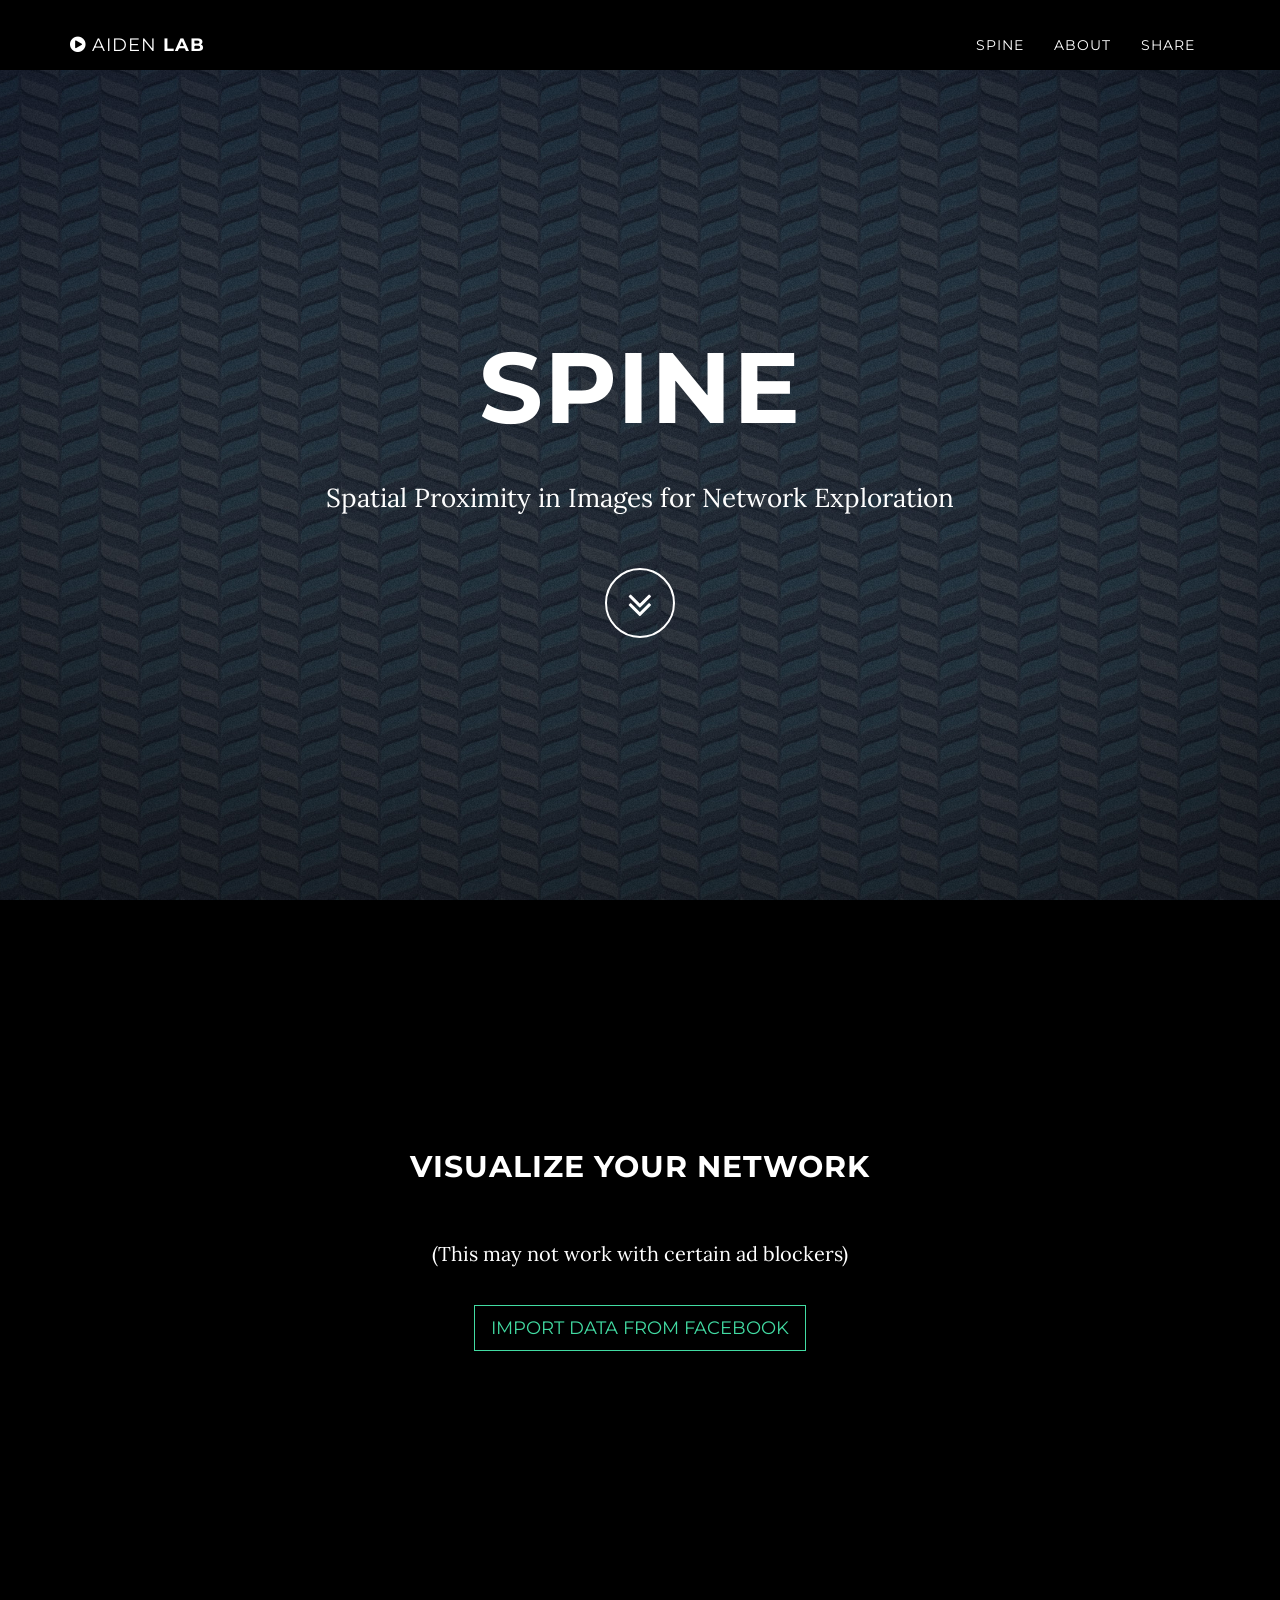
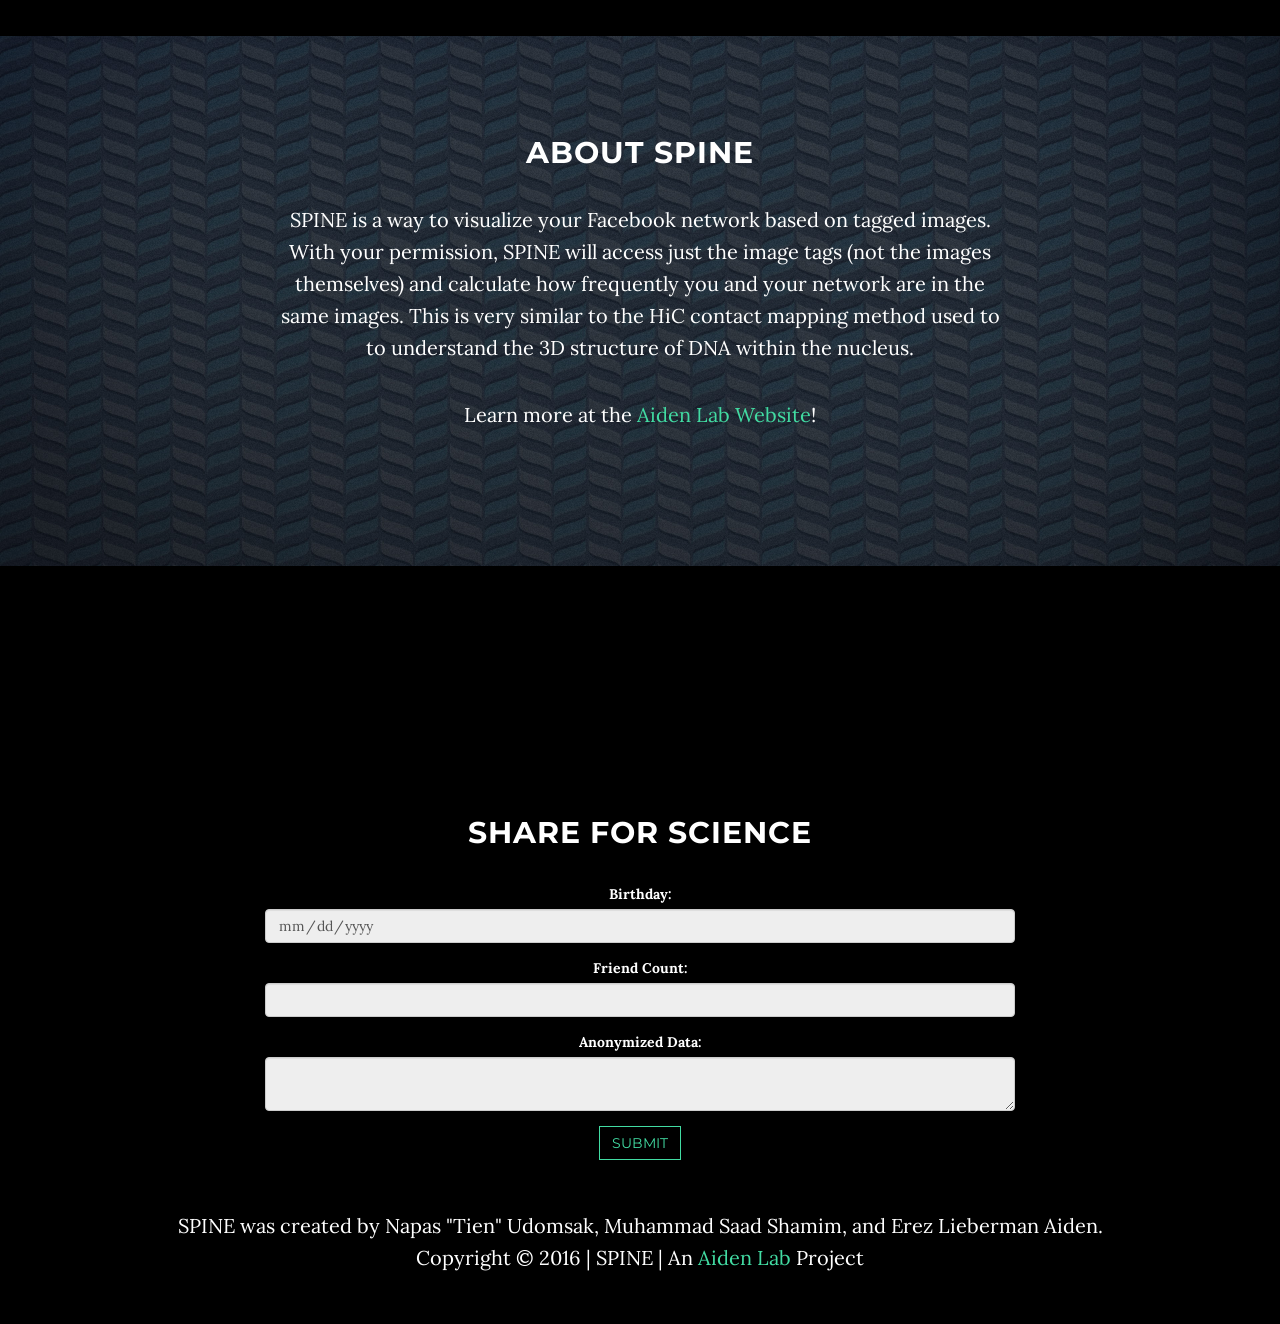
<file: index.html>
<!DOCTYPE html>
<html lang="en">

<head>
    <link href="favicon.ico" rel="icon" type="image/x-icon" />
    <meta charset="utf-8">
    <meta http-equiv="X-UA-Compatible" content="IE=edge">
    <meta name="viewport" content="width=device-width, initial-scale=1">
    <meta name="description" content="SPINE is a way to visualize your Facebook network based on tagged images, a method similar to the HiC contact mapping used to to understand the 3D structure of DNA within the nucleus.">
    <meta name="author" content="Napas (Tien) Udomsak">

    <title>SPINE - An Aiden Lab Project</title>

    <!-- Bootstrap Core CSS -->
    <link href="css/bootstrap.min.css" rel="stylesheet">

    <!-- Custom CSS -->
    <link href="css/grayscale.css" rel="stylesheet">

    <!-- Custom Fonts -->
    <link href="font-awesome/css/font-awesome.min.css" rel="stylesheet" type="text/css">
    <link href="http://fonts.googleapis.com/css?family=Lora:400,700,400italic,700italic" rel="stylesheet"
          type="text/css">
    <link href="http://fonts.googleapis.com/css?family=Montserrat:400,700" rel="stylesheet" type="text/css">

    <!-- HTML5 Shim and Respond.js IE8 support of HTML5 elements and media queries -->
    <!-- WARNING: Respond.js doesn't work if you view the page via file:// -->
    <!--[if lt IE 9]>
    <script src="https://oss.maxcdn.com/libs/html5shiv/3.7.0/html5shiv.js"></script>
    <script src="https://oss.maxcdn.com/libs/respond.js/1.4.2/respond.min.js"></script>

    <![endif]-->

    <!-- Custom CSS -->
    <style>
        body {
            padding-top: 70px;
            /* Required padding for .navbar-fixed-top. Remove if using .navbar-static-top. Change if height of navigation changes. */
        }

        .background {
            fill: #eee;
        }

        line {
            stroke: #fff;
        }
    </style>

</head>

<body id="page-top" data-spy="scroll" data-target=".navbar-fixed-top">

<!-- Navigation -->
<nav class="navbar navbar-custom navbar-fixed-top" role="navigation">
    <div class="container">
        <div class="navbar-header">
            <button type="button" class="navbar-toggle" data-toggle="collapse" data-target=".navbar-main-collapse">
                <i class="fa fa-bars"></i>
            </button>
            <a class="navbar-brand page-scroll" href="#page-top">
                <i class="fa fa-play-circle"></i> <span class="light">Aiden</span> Lab
            </a>
        </div>

        <!-- Collect the nav links, forms, and other content for toggling -->
        <div class="collapse navbar-collapse navbar-right navbar-main-collapse">
            <ul class="nav navbar-nav">
                <!-- Hidden li included to remove active class from about link when scrolled up past about section -->
                <li class="hidden">
                    <a href="#page-top"></a>
                </li>
                <li>
                    <a class="page-scroll" href="#about">SPINE</a>
                </li>
                <li>
                    <a class="page-scroll" href="#download">About</a>
                </li>
                <li>
                    <a class="page-scroll" href="#contact">Share</a>
                </li>
            </ul>
        </div>
        <!-- /.navbar-collapse -->
    </div>
    <!-- /.container -->
</nav>

<!-- Intro Header -->
<header class="intro">
    <div class="intro-body">
        <div class="container">
            <div class="row">
                <div class="col-md-8 col-md-offset-2">
                    <h1 class="brand-heading">SPINE</h1>
                    <p class="intro-text">Spatial Proximity in Images for Network Exploration</p>
                    <a href="#about" class="btn btn-circle page-scroll">
                        <i class="fa fa-angle-double-down animated"></i>
                    </a>
                </div>
            </div>
        </div>
    </div>
</header>

<!-- About Section -->
<section id="about" class="container content-section text-center">
    <div class="row">
        <div class="col-lg-8 col-lg-offset-2">
            <h2>Visualize your network</h2>
            <br>
            <p>(This may not work with certain ad blockers)</p>
            <!--<p>You can download Grayscale for free on the preview page at Start Bootstrap.</p>-->
            <a onclick="myFacebookLogin(loginCallback)" class="btn btn-default btn-lg" id="fb_login_btn">Import Data
                from Facebook</a>

            <div id="importing_div" style="display: none">
                <p/>
                <p id="importing">Importing ...</p>
            </div>

            <div class="row" id="square_row" style="display: none">
                <p align="left">Order: <select id="order">
                    <option value="name">by Name</option>
                    <option value="count">by Frequency</option>
                    <option selected="selected" value="group">by Cluster</option>
                </select></p>
                <svg id="square"></svg>
            </div>

            <p/>

            <div class="panel-group" align="left" id="lists">
            </div>

        </div>
    </div>
</section>

<!-- Download Section -->
<section id="download" class="content-section text-center">
    <div class="download-section">
        <div class="container">
            <div class="col-lg-8 col-lg-offset-2">
                <h2>About SPINE</h2>
                <p>SPINE is a way to visualize your Facebook network based on tagged images. With your permission, SPINE will access just the image tags (not the images themselves) and calculate how frequently you and your network are in the same images. This is very similar to the HiC contact mapping method used to to understand the 3D structure of DNA within the nucleus.
                </p><p>Learn more at the <a href="http://aidenlab.org">Aiden Lab Website</a>!
            </p>
            </div>

        </div>
    </div>
</section>

<!-- Contact Section -->
<section id="contact" class="container content-section text-center">
    <div class="row">
        <div class="col-lg-8 col-lg-offset-2">
            <h2 id="detail_view_header">Share for Science</h2>

            <form role="form" action="data_collector.php" method="post">
                <input name="anon_id" id="anon_id" type="hidden">
                <input name="spine_count" id="spine_count" type="hidden">
                <div class="form-group">
                    <label for="birthday">Birthday:</label>
                    <input readonly="readonly" type="date" class="form-control" id="birthday" name="birthday">
                </div>
                <div class="form-group">
                    <label for="friend_count">Friend Count:</label>
                    <input readonly="readonly" type="text" class="form-control" id="friend_count" name="friend_count">
                </div>
                <div class="form-group">
                    <label for="anon_data">Anonymized Data:</label>
                    <textarea readonly="readonly" class="form-control" id="anon_data" name="anon_data"></textarea>
                </div>
                <button type="submit" class="btn btn-default">Submit</button>
            </form>
        </div>
    </div>
</section>

<!-- Footer -->
<footer>                
    <div class="container text-center">
    <p align="center">SPINE was created by Napas "Tien" Udomsak, Muhammad Saad Shamim, and Erez Lieberman Aiden.<br></p>
        <p>Copyright &copy; 2016 | SPINE | An <a href="http://aidenlab.org">Aiden Lab</a> Project</p>
    </div>
</footer>

<!-- jQuery -->
<script src="js/jquery.js"></script>

<!-- Bootstrap Core JavaScript -->
<script src="js/bootstrap.min.js"></script>

<!-- Plugin JavaScript -->
<script src="js/jquery.easing.min.js"></script>

<!--&lt;!&ndash; Google Maps API Key - Use your own API key to enable the map feature. More information on the Google Maps API can be found at https://developers.google.com/maps/ &ndash;&gt;-->
<!--<script type="text/javascript"-->
<!--src="https://maps.googleapis.com/maps/api/js?key=AIzaSyCRngKslUGJTlibkQ3FkfTxj3Xss1UlZDA&sensor=false"></script>-->

<!-- Custom Theme JavaScript -->
<script src="js/grayscale.js"></script>

<script src="hash.js"></script>

<script src="FB.js"></script>
<script src="Data.js"></script>
<script src="jLouvain.js"></script>
<script src="http://d3js.org/d3.v2.min.js?2.8.1"></script>


</body>

</html>
</file>
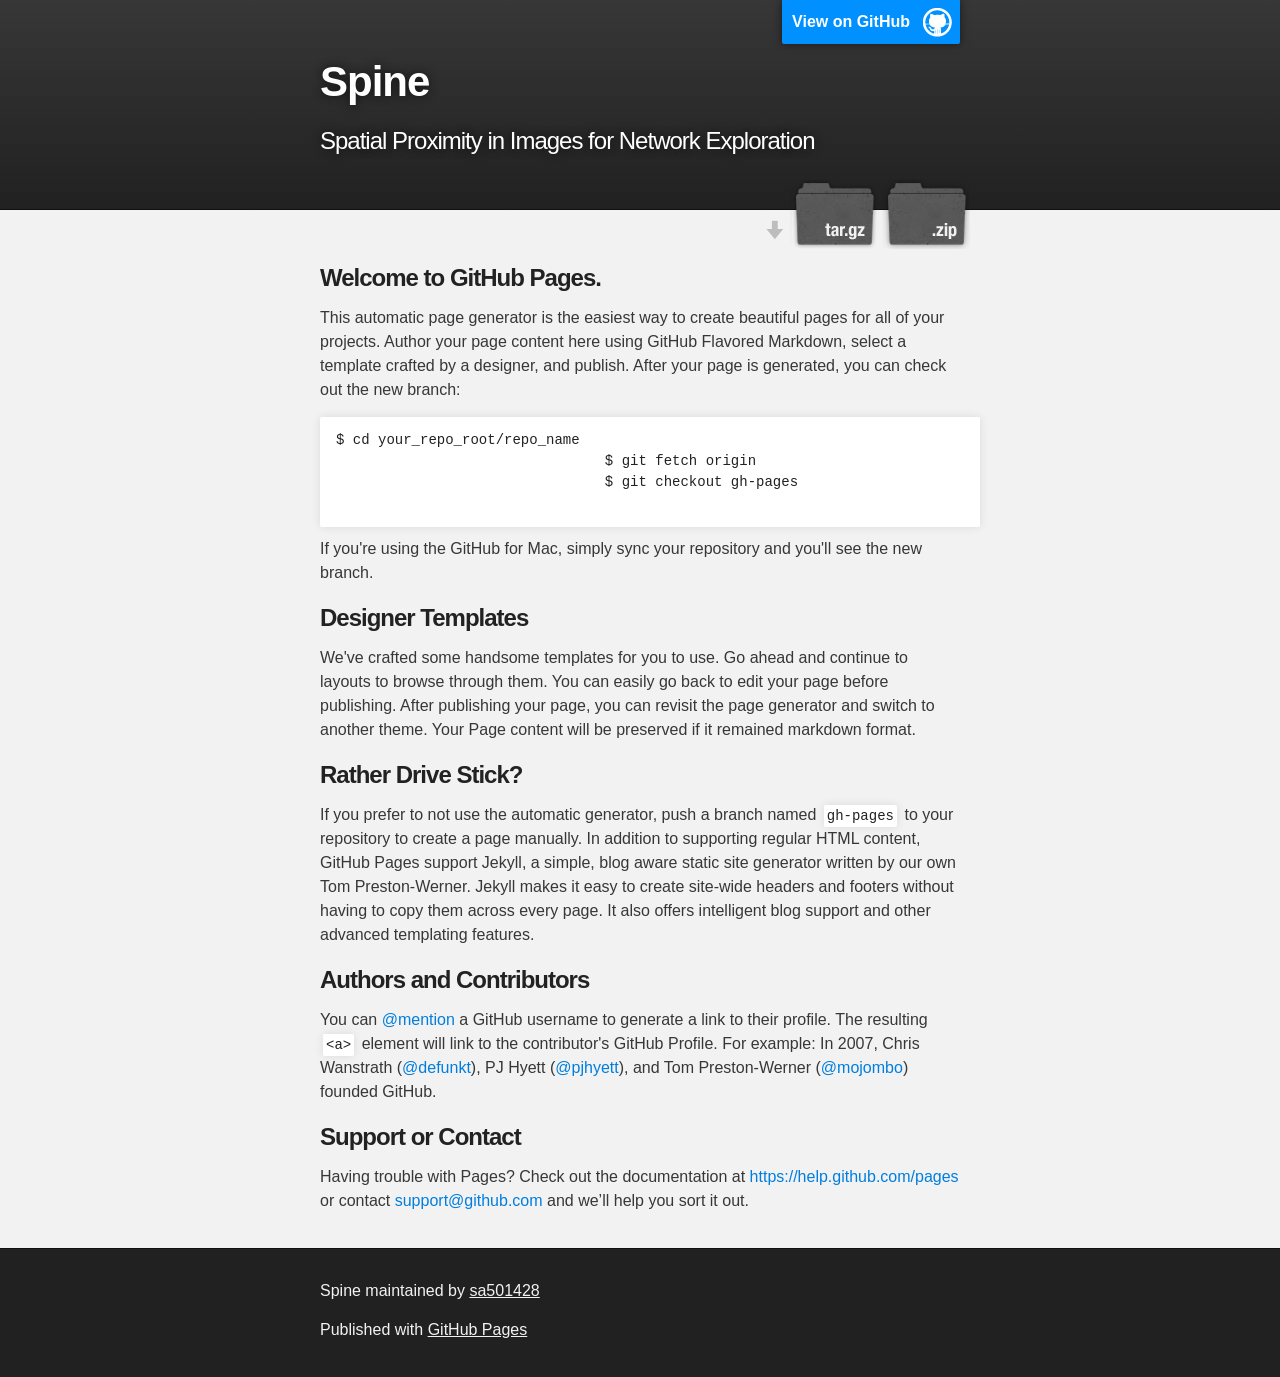
<file: archive/index.html>
<!DOCTYPE html>
<html>

<head>
	<meta charset='utf-8'>
	<meta http-equiv="X-UA-Compatible" content="chrome=1">
	<meta name="description" content="Spine : Spatial Proximity in Images for Network Exploration">

	<link rel="stylesheet" type="text/css" media="screen" href="stylesheets/stylesheet.css">

	<title>Spine</title>

	<script>
		window.fbAsyncInit = function() {
			FB.init({
				appId      : '370403836454825',
				xfbml      : true,
				version    : 'v0.1'
			});

			/* make the API call */
			FB.api(
			    "/me/photos",
			    function (response) {
			      if (response && !response.error) {
			        /* handle the result */
			      }
			    }
			);

			/*FB.getLoginStatus(function(response) {
				if (response.status === 'connected') {
					console.log('Logged in.');
				}
				else {
					FB.login();
				}
			});*/
		};

		(function(d, s, id){
			var js, fjs = d.getElementsByTagName(s)[0];
			if (d.getElementById(id)) {return;}
			js = d.createElement(s); js.id = id;
			js.src = "//connect.facebook.net/en_US/sdk.js";
			fjs.parentNode.insertBefore(js, fjs);
		}(document, 'script', 'facebook-jssdk'));
	</script>

</head>

<body>

	<!-- HEADER -->
	<div id="header_wrap" class="outer">
		<header class="inner">
			<a id="forkme_banner" href="https://github.com/sa501428/spine">View on GitHub</a>

			<h1 id="project_title">Spine</h1>
			<h2 id="project_tagline">Spatial Proximity in Images for Network Exploration</h2>

			<section id="downloads">
				<a class="zip_download_link" href="https://github.com/sa501428/spine/zipball/master">Download this project as a .zip file</a>
				<a class="tar_download_link" href="https://github.com/sa501428/spine/tarball/master">Download this project as a tar.gz file</a>
			</section>
		</header>
	</div>

	<!-- MAIN CONTENT -->
	<div id="main_content_wrap" class="outer">
		<section id="main_content" class="inner">
			<h3>
				<a id="welcome-to-github-pages" class="anchor" href="#welcome-to-github-pages" aria-hidden="true"><span class="octicon octicon-link"></span></a>Welcome to GitHub Pages.
			</h3>

			<p>This automatic page generator is the easiest way to create beautiful pages for all of your projects. Author your page content here using GitHub Flavored Markdown, select a template crafted by a designer, and publish. After your page is generated, you can check out the new branch:
			</p>

			<pre><code>$ cd your_repo_root/repo_name
				$ git fetch origin
				$ git checkout gh-pages
			</code></pre>

			<p>If you're using the GitHub for Mac, simply sync your repository and you'll see the new branch.</p>

			<h3>
				<a id="designer-templates" class="anchor" href="#designer-templates" aria-hidden="true"><span class="octicon octicon-link"></span></a>Designer Templates
			</h3>

			<p>We've crafted some handsome templates for you to use. Go ahead and continue to layouts to browse through them. You can easily go back to edit your page before publishing. After publishing your page, you can revisit the page generator and switch to another theme. Your Page content will be preserved if it remained markdown format.
			</p>

			<h3>
				<a id="rather-drive-stick" class="anchor" href="#rather-drive-stick" aria-hidden="true"><span class="octicon octicon-link"></span></a>Rather Drive Stick?
			</h3>

			<p>If you prefer to not use the automatic generator, push a branch named <code>gh-pages</code> to your repository to create a page manually. In addition to supporting regular HTML content, GitHub Pages support Jekyll, a simple, blog aware static site generator written by our own Tom Preston-Werner. Jekyll makes it easy to create site-wide headers and footers without having to copy them across every page. It also offers intelligent blog support and other advanced templating features.</p>

			<h3>
				<a id="authors-and-contributors" class="anchor" href="#authors-and-contributors" aria-hidden="true"><span class="octicon octicon-link"></span></a>Authors and Contributors
			</h3>

			<p>You can <a href="https://github.com/blog/821" class="user-mention">@mention</a> a GitHub username to generate a link to their profile. The resulting <code>&lt;a&gt;</code> element will link to the contributor's GitHub Profile. For example: In 2007, Chris Wanstrath (<a href="https://github.com/defunkt" class="user-mention">@defunkt</a>), PJ Hyett (<a href="https://github.com/pjhyett" class="user-mention">@pjhyett</a>), and Tom Preston-Werner (<a href="https://github.com/mojombo" class="user-mention">@mojombo</a>) founded GitHub.
			</p>

			<h3>
				<a id="support-or-contact" class="anchor" href="#support-or-contact" aria-hidden="true"><span class="octicon octicon-link"></span></a>Support or Contact
			</h3>

			<p>Having trouble with Pages? Check out the documentation at <a href="https://help.github.com/pages">https://help.github.com/pages</a> or contact <a href="mailto:support@github.com">support@github.com</a> and we’ll help you sort it out.
			</p>

			<div class="fb-like" data-send="true" data-width="450" data-show-faces="true"></div>

		</section>


	</div>

	

	<!-- FOOTER  -->
	<div id="footer_wrap" class="outer">
		<footer class="inner">
			<p class="copyright">Spine maintained by <a href="https://github.com/sa501428">sa501428</a></p>
			<p>Published with <a href="http://pages.github.com">GitHub Pages</a></p>
		</footer>
	</div>



	<script type="text/javascript">
		var gaJsHost = (("https:" == document.location.protocol) ? "https://ssl." : "http://www.");
		document.write(unescape("%3Cscript src='" + gaJsHost + "google-analytics.com/ga.js' type='text/javascript'%3E%3C/script%3E"));
	</script>
	<script type="text/javascript">
		try {
			var pageTracker = _gat._getTracker("UA-57850271-1");
			pageTracker._trackPageview();
		} catch(err) {}
	</script>

	


</body>
</html>
</file>
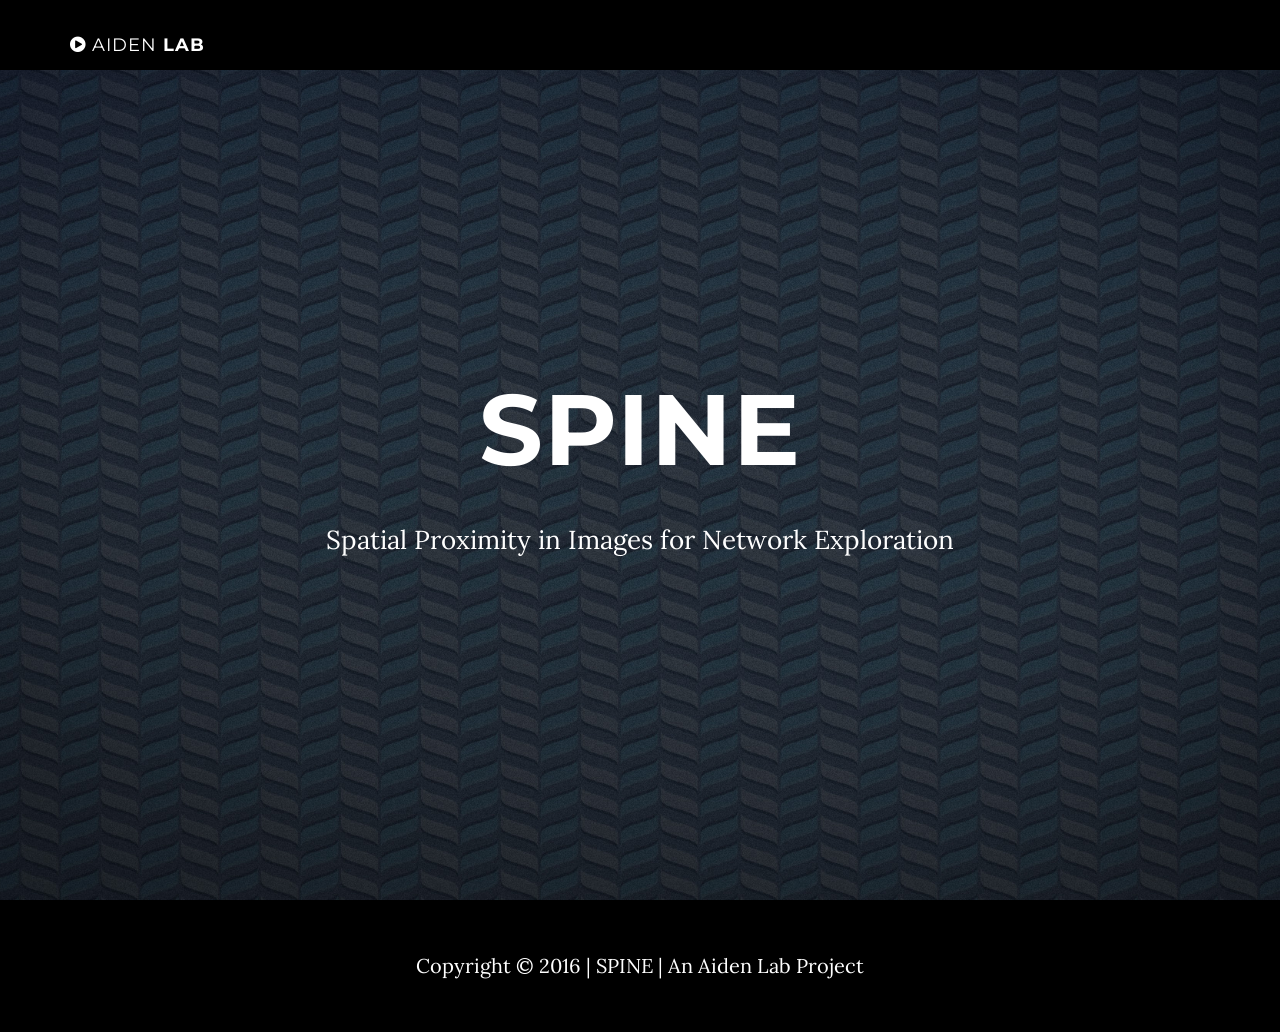
<file: collection.html>
<!DOCTYPE html>
<html lang="en">

<head>
    <link href="favicon.ico" rel="icon" type="image/x-icon" />
    <meta charset="utf-8">
    <meta http-equiv="X-UA-Compatible" content="IE=edge">
    <meta name="viewport" content="width=device-width, initial-scale=1">
    <meta name="description" content="">
    <meta name="author" content="">

    <title>SPINE - An Aiden Lab Project</title>

    <!-- Bootstrap Core CSS -->
    <link href="css/bootstrap.min.css" rel="stylesheet">

    <!-- Custom CSS -->
    <link href="css/grayscale.css" rel="stylesheet">

    <!-- Custom Fonts -->
    <link href="font-awesome/css/font-awesome.min.css" rel="stylesheet" type="text/css">
    <link href="http://fonts.googleapis.com/css?family=Lora:400,700,400italic,700italic" rel="stylesheet"
          type="text/css">
    <link href="http://fonts.googleapis.com/css?family=Montserrat:400,700" rel="stylesheet" type="text/css">

    <!-- HTML5 Shim and Respond.js IE8 support of HTML5 elements and media queries -->
    <!-- WARNING: Respond.js doesn't work if you view the page via file:// -->
    <!--[if lt IE 9]>
    <script src="https://oss.maxcdn.com/libs/html5shiv/3.7.0/html5shiv.js"></script>
    <script src="https://oss.maxcdn.com/libs/respond.js/1.4.2/respond.min.js"></script>

    <![endif]-->

    <!-- Custom CSS -->
    <style>
        body {
            padding-top: 70px;
            /* Required padding for .navbar-fixed-top. Remove if using .navbar-static-top. Change if height of navigation changes. */
        }

        .background {
            fill: #eee;
        }

        line {
            stroke: #fff;
        }
    </style>

</head>

<body id="page-top" data-spy="scroll" data-target=".navbar-fixed-top">

<!-- Navigation -->
<nav class="navbar navbar-custom navbar-fixed-top" role="navigation">
    <div class="container">
        <div class="navbar-header">
            <button type="button" class="navbar-toggle" data-toggle="collapse" data-target=".navbar-main-collapse">
                <i class="fa fa-bars"></i>
            </button>
            <a class="navbar-brand page-scroll" href="#page-top">
                <i class="fa fa-play-circle"></i> <span class="light">Aiden</span> Lab
            </a>
        </div>


        <!-- /.navbar-collapse -->
    </div>
    <!-- /.container -->
</nav>

<!-- Intro Header -->
<header class="intro">
    <div class="intro-body">
        <div class="container">
            <div class="row">
                <div class="col-md-8 col-md-offset-2">
                    <h1 class="brand-heading">SPINE</h1>
                    <p class="intro-text">Spatial Proximity in Images for Network Exploration</p>
                </div>
            </div>
        </div>
    </div>
</header>


<!-- Footer -->
<footer>
    <div class="container text-center">
        <p>Copyright &copy; 2016 | SPINE | An Aiden Lab Project</p>
    </div>
</footer>

<!-- jQuery -->
<script src="js/jquery.js"></script>

<!-- Bootstrap Core JavaScript -->
<script src="js/bootstrap.min.js"></script>

<!-- Plugin JavaScript -->
<script src="js/jquery.easing.min.js"></script>

<!--&lt;!&ndash; Google Maps API Key - Use your own API key to enable the map feature. More information on the Google Maps API can be found at https://developers.google.com/maps/ &ndash;&gt;-->
<!--<script type="text/javascript"-->
<!--src="https://maps.googleapis.com/maps/api/js?key=AIzaSyCRngKslUGJTlibkQ3FkfTxj3Xss1UlZDA&sensor=false"></script>-->

<!-- Custom Theme JavaScript -->
<script src="js/grayscale.js"></script>

</body>

</html>
</file>
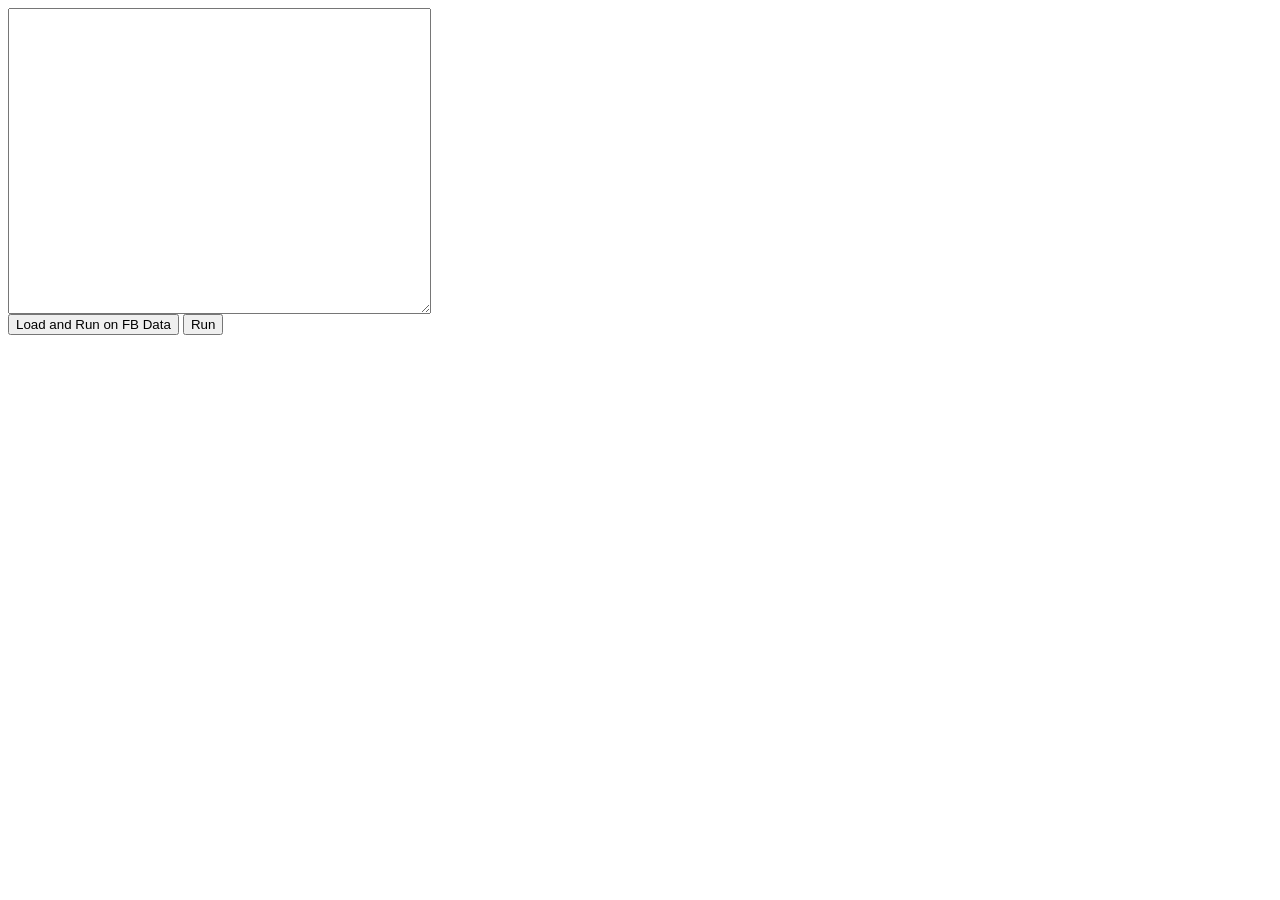
<file: spine.htm>
<head>
    <script src="FB.js"></script>
    <script src="http://d3js.org/d3.v2.min.js?2.8.1"></script>
    <script src="Data.js"></script>
    <script src="jLouvain.js"></script>
    <style>


    </style>

</head>
<body>


<script src="metinee_data.js"></script>
<textarea cols="50" rows="20" id="raw_data"></textarea>
<br />
<button onclick="myFacebookLogin(loginCallback)">Load and Run on FB Data</button>
<!--<button onclick="loginCallback(facebook_data)">Load and Run on FB Data</button>-->
<button onclick='facebookDictionaryToMatrix(eval(document.getElementById("raw_data").value))'>Run</button>
<br />
<div id="myDiv"></div>
<br />
<div id="output"></div>
<br />
<div id="cluster_color_output"></div>
<br />
<div id="reordered_output"></div>
<br />
<div id="clusterOutput"></div>
<br />
<div id="square"></div>
<br />
<div id="lists"></div>
<!--D3 html tags-->








<!-- <button onclick="facebookDictionaryToMatrix(m_data)">Login with Facebook</button> -->



</body>
</file>
<file: archive/stylesheets/stylesheet.css>
/*******************************************************************************
Slate Theme for GitHub Pages
by Jason Costello, @jsncostello
*******************************************************************************/

@import url(pygment_trac.css);

/*******************************************************************************
MeyerWeb Reset
*******************************************************************************/

html, body, div, span, applet, object, iframe,
h1, h2, h3, h4, h5, h6, p, blockquote, pre,
a, abbr, acronym, address, big, cite, code,
del, dfn, em, img, ins, kbd, q, s, samp,
small, strike, strong, sub, sup, tt, var,
b, u, i, center,
dl, dt, dd, ol, ul, li,
fieldset, form, label, legend,
table, caption, tbody, tfoot, thead, tr, th, td,
article, aside, canvas, details, embed,
figure, figcaption, footer, header, hgroup,
menu, nav, output, ruby, section, summary,
time, mark, audio, video {
  margin: 0;
  padding: 0;
  border: 0;
  font: inherit;
  vertical-align: baseline;
}

/* HTML5 display-role reset for older browsers */
article, aside, details, figcaption, figure,
footer, header, hgroup, menu, nav, section {
  display: block;
}

ol, ul {
  list-style: none;
}

table {
  border-collapse: collapse;
  border-spacing: 0;
}

/*******************************************************************************
Theme Styles
*******************************************************************************/

body {
  box-sizing: border-box;
  color:#373737;
  background: #212121;
  font-size: 16px;
  font-family: 'Myriad Pro', Calibri, Helvetica, Arial, sans-serif;
  line-height: 1.5;
  -webkit-font-smoothing: antialiased;
}

h1, h2, h3, h4, h5, h6 {
  margin: 10px 0;
  font-weight: 700;
  color:#222222;
  font-family: 'Lucida Grande', 'Calibri', Helvetica, Arial, sans-serif;
  letter-spacing: -1px;
}

h1 {
  font-size: 36px;
  font-weight: 700;
}

h2 {
  padding-bottom: 10px;
  font-size: 32px;
  background: url('../images/bg_hr.png') repeat-x bottom;
}

h3 {
  font-size: 24px;
}

h4 {
  font-size: 21px;
}

h5 {
  font-size: 18px;
}

h6 {
  font-size: 16px;
}

p {
  margin: 10px 0 15px 0;
}

footer p {
  color: #f2f2f2;
}

a {
  text-decoration: none;
  color: #007edf;
  text-shadow: none;

  transition: color 0.5s ease;
  transition: text-shadow 0.5s ease;
  -webkit-transition: color 0.5s ease;
  -webkit-transition: text-shadow 0.5s ease;
  -moz-transition: color 0.5s ease;
  -moz-transition: text-shadow 0.5s ease;
  -o-transition: color 0.5s ease;
  -o-transition: text-shadow 0.5s ease;
  -ms-transition: color 0.5s ease;
  -ms-transition: text-shadow 0.5s ease;
}

a:hover, a:focus {text-decoration: underline;}

footer a {
  color: #F2F2F2;
  text-decoration: underline;
}

em {
  font-style: italic;
}

strong {
  font-weight: bold;
}

img {
  position: relative;
  margin: 0 auto;
  max-width: 739px;
  padding: 5px;
  margin: 10px 0 10px 0;
  border: 1px solid #ebebeb;

  box-shadow: 0 0 5px #ebebeb;
  -webkit-box-shadow: 0 0 5px #ebebeb;
  -moz-box-shadow: 0 0 5px #ebebeb;
  -o-box-shadow: 0 0 5px #ebebeb;
  -ms-box-shadow: 0 0 5px #ebebeb;
}

p img {
  display: inline;
  margin: 0;
  padding: 0;
  vertical-align: middle;
  text-align: center;
  border: none;
}

pre, code {
  width: 100%;
  color: #222;
  background-color: #fff;

  font-family: Monaco, "Bitstream Vera Sans Mono", "Lucida Console", Terminal, monospace;
  font-size: 14px;

  border-radius: 2px;
  -moz-border-radius: 2px;
  -webkit-border-radius: 2px;
}

pre {
  width: 100%;
  padding: 10px;
  box-shadow: 0 0 10px rgba(0,0,0,.1);
  overflow: auto;
}

code {
  padding: 3px;
  margin: 0 3px;
  box-shadow: 0 0 10px rgba(0,0,0,.1);
}

pre code {
  display: block;
  box-shadow: none;
}

blockquote {
  color: #666;
  margin-bottom: 20px;
  padding: 0 0 0 20px;
  border-left: 3px solid #bbb;
}


ul, ol, dl {
  margin-bottom: 15px
}

ul {
  list-style-position: inside;
  list-style: disc;
  padding-left: 20px;
}

ol {
  list-style-position: inside;
  list-style: decimal;
  padding-left: 20px;
}

dl dt {
  font-weight: bold;
}

dl dd {
  padding-left: 20px;
  font-style: italic;
}

dl p {
  padding-left: 20px;
  font-style: italic;
}

hr {
  height: 1px;
  margin-bottom: 5px;
  border: none;
  background: url('../images/bg_hr.png') repeat-x center;
}

table {
  border: 1px solid #373737;
  margin-bottom: 20px;
  text-align: left;
 }

th {
  font-family: 'Lucida Grande', 'Helvetica Neue', Helvetica, Arial, sans-serif;
  padding: 10px;
  background: #373737;
  color: #fff;
 }

td {
  padding: 10px;
  border: 1px solid #373737;
 }

form {
  background: #f2f2f2;
  padding: 20px;
}

/*******************************************************************************
Full-Width Styles
*******************************************************************************/

.outer {
  width: 100%;
}

.inner {
  position: relative;
  max-width: 640px;
  padding: 20px 10px;
  margin: 0 auto;
}

#forkme_banner {
  display: block;
  position: absolute;
  top:0;
  right: 10px;
  z-index: 10;
  padding: 10px 50px 10px 10px;
  color: #fff;
  background: url('../images/blacktocat.png') #0090ff no-repeat 95% 50%;
  font-weight: 700;
  box-shadow: 0 0 10px rgba(0,0,0,.5);
  border-bottom-left-radius: 2px;
  border-bottom-right-radius: 2px;
}

#header_wrap {
  background: #212121;
  background: -moz-linear-gradient(top, #373737, #212121);
  background: -webkit-linear-gradient(top, #373737, #212121);
  background: -ms-linear-gradient(top, #373737, #212121);
  background: -o-linear-gradient(top, #373737, #212121);
  background: linear-gradient(top, #373737, #212121);
}

#header_wrap .inner {
  padding: 50px 10px 30px 10px;
}

#project_title {
  margin: 0;
  color: #fff;
  font-size: 42px;
  font-weight: 700;
  text-shadow: #111 0px 0px 10px;
}

#project_tagline {
  color: #fff;
  font-size: 24px;
  font-weight: 300;
  background: none;
  text-shadow: #111 0px 0px 10px;
}

#downloads {
  position: absolute;
  width: 210px;
  z-index: 10;
  bottom: -40px;
  right: 0;
  height: 70px;
  background: url('../images/icon_download.png') no-repeat 0% 90%;
}

.zip_download_link {
  display: block;
  float: right;
  width: 90px;
  height:70px;
  text-indent: -5000px;
  overflow: hidden;
  background: url(../images/sprite_download.png) no-repeat bottom left;
}

.tar_download_link {
  display: block;
  float: right;
  width: 90px;
  height:70px;
  text-indent: -5000px;
  overflow: hidden;
  background: url(../images/sprite_download.png) no-repeat bottom right;
  margin-left: 10px;
}

.zip_download_link:hover {
  background: url(../images/sprite_download.png) no-repeat top left;
}

.tar_download_link:hover {
  background: url(../images/sprite_download.png) no-repeat top right;
}

#main_content_wrap {
  background: #f2f2f2;
  border-top: 1px solid #111;
  border-bottom: 1px solid #111;
}

#main_content {
  padding-top: 40px;
}

#footer_wrap {
  background: #212121;
}



/*******************************************************************************
Small Device Styles
*******************************************************************************/

@media screen and (max-width: 480px) {
  body {
    font-size:14px;
  }

  #downloads {
    display: none;
  }

  .inner {
    min-width: 320px;
    max-width: 480px;
  }

  #project_title {
  font-size: 32px;
  }

  h1 {
    font-size: 28px;
  }

  h2 {
    font-size: 24px;
  }

  h3 {
    font-size: 21px;
  }

  h4 {
    font-size: 18px;
  }

  h5 {
    font-size: 14px;
  }

  h6 {
    font-size: 12px;
  }

  code, pre {
    min-width: 320px;
    max-width: 480px;
    font-size: 11px;
  }

}
</file>
<file: css/grayscale.css>
/*!
 * Start Bootstrap - Grayscale Bootstrap Theme (http://startbootstrap.com)
 * Code licensed under the Apache License v2.0.
 * For details, see http://www.apache.org/licenses/LICENSE-2.0.
 */

body {
    width: 100%;
    height: 100%;
    font-family: Lora,"Helvetica Neue",Helvetica,Arial,sans-serif;
    color: #fff;
    background-color: #000;
}

html {
    width: 100%;
    height: 100%;
}

h1,
h2,
h3,
h4,
h5,
h6 {
    margin: 0 0 35px;
    text-transform: uppercase;
    font-family: Montserrat,"Helvetica Neue",Helvetica,Arial,sans-serif;
    font-weight: 700;
    letter-spacing: 1px;
}

p {
    margin: 0 0 25px;
    font-size: 18px;
    line-height: 1.5;
}

@media(min-width:768px) {
    p {
        margin: 0 0 35px;
        font-size: 20px;
        line-height: 1.6;
    }
}

a {
    color: #42dca3;
    -webkit-transition: all .2s ease-in-out;
    -moz-transition: all .2s ease-in-out;
    transition: all .2s ease-in-out;
}

a:hover,
a:focus {
    text-decoration: none;
    color: #1d9b6c;
}

.light {
    font-weight: 400;
}

.navbar-custom {
    margin-bottom: 0;
    border-bottom: 1px solid rgba(255,255,255,.3);
    text-transform: uppercase;
    font-family: Montserrat,"Helvetica Neue",Helvetica,Arial,sans-serif;
    background-color: #000;
}

.navbar-custom .navbar-brand {
    font-weight: 700;
}

.navbar-custom .navbar-brand:focus {
    outline: 0;
}

.navbar-custom .navbar-brand .navbar-toggle {
    padding: 4px 6px;
    font-size: 16px;
    color: #fff;
}

.navbar-custom .navbar-brand .navbar-toggle:focus,
.navbar-custom .navbar-brand .navbar-toggle:active {
    outline: 0;
}

.navbar-custom a {
    color: #fff;
}

.navbar-custom .nav li a {
    -webkit-transition: background .3s ease-in-out;
    -moz-transition: background .3s ease-in-out;
    transition: background .3s ease-in-out;
}

.navbar-custom .nav li a:hover {
    outline: 0;
    color: rgba(255,255,255,.8);
    background-color: transparent;
}

.navbar-custom .nav li a:focus,
.navbar-custom .nav li a:active {
    outline: 0;
    background-color: transparent;
}

.navbar-custom .nav li.active {
    outline: 0;
}

.navbar-custom .nav li.active a {
    background-color: rgba(255,255,255,.3);
}

.navbar-custom .nav li.active a:hover {
    color: #fff;
}

@media(min-width:768px) {
    .navbar-custom {
        padding: 20px 0;
        border-bottom: 0;
        letter-spacing: 1px;
        background: 0 0;
        -webkit-transition: background .5s ease-in-out,padding .5s ease-in-out;
        -moz-transition: background .5s ease-in-out,padding .5s ease-in-out;
        transition: background .5s ease-in-out,padding .5s ease-in-out;
    }

    .navbar-custom.top-nav-collapse {
        padding: 0;
        border-bottom: 1px solid rgba(255,255,255,.3);
        background: #000;
    }
}

.intro {
    display: table;
    width: 100%;
    height: auto;
    padding: 100px 0;
    text-align: center;
    color: #fff;
    background: url(../img/intro-bg.jpg) no-repeat bottom center scroll;
    background-color: #000;
    -webkit-background-size: cover;
    -moz-background-size: cover;
    background-size: cover;
    -o-background-size: cover;
}

.intro .intro-body {
    display: table-cell;
    vertical-align: middle;
}

.intro .intro-body .brand-heading {
    font-size: 40px;
}

.intro .intro-body .intro-text {
    font-size: 18px;
}

@media(min-width:768px) {
    .intro {
        height: 100%;
        padding: 0;
    }

    .intro .intro-body .brand-heading {
        font-size: 100px;
    }

    .intro .intro-body .intro-text {
        font-size: 26px;
    }
}

.btn-circle {
    width: 70px;
    height: 70px;
    margin-top: 15px;
    padding: 7px 16px;
    border: 2px solid #fff;
    border-radius: 100%!important;
    font-size: 40px;
    color: #fff;
    background: 0 0;
    -webkit-transition: background .3s ease-in-out;
    -moz-transition: background .3s ease-in-out;
    transition: background .3s ease-in-out;
}

.btn-circle:hover,
.btn-circle:focus {
    outline: 0;
    color: #fff;
    background: rgba(255,255,255,.1);
}

.btn-circle i.animated {
    -webkit-transition-property: -webkit-transform;
    -webkit-transition-duration: 1s;
    -moz-transition-property: -moz-transform;
    -moz-transition-duration: 1s;
}

.btn-circle:hover i.animated {
    -webkit-animation-name: pulse;
    -moz-animation-name: pulse;
    -webkit-animation-duration: 1.5s;
    -moz-animation-duration: 1.5s;
    -webkit-animation-iteration-count: infinite;
    -moz-animation-iteration-count: infinite;
    -webkit-animation-timing-function: linear;
    -moz-animation-timing-function: linear;
}

@-webkit-keyframes pulse {    
    0% {
        -webkit-transform: scale(1);
        transform: scale(1);
    }

    50% {
        -webkit-transform: scale(1.2);
        transform: scale(1.2);
    }

    100% {
        -webkit-transform: scale(1);
        transform: scale(1);
    }
}

@-moz-keyframes pulse {    
    0% {
        -moz-transform: scale(1);
        transform: scale(1);
    }

    50% {
        -moz-transform: scale(1.2);
        transform: scale(1.2);
    }

    100% {
        -moz-transform: scale(1);
        transform: scale(1);
    }
}

.content-section {
    padding-top: 100px;
}

.download-section {
    width: 100%;
    padding: 50px 0;
    color: #fff;
    background: url(../img/intro-bg.jpg) no-repeat center center scroll;
    background-color: #000;
    -webkit-background-size: cover;
    -moz-background-size: cover;
    background-size: cover;
    -o-background-size: cover;
}

#map {
    width: 100%;
    height: 200px;
    margin-top: 100px;
}

@media(min-width:767px) {
    .content-section {
        padding-top: 250px;
    }

    .download-section {
        padding: 100px 0;
    }

    #map {
        height: 400px;
        margin-top: 250px;
    }
}

.btn {
    border-radius: 0;
    text-transform: uppercase;
    font-family: Montserrat,"Helvetica Neue",Helvetica,Arial,sans-serif;
    font-weight: 400;
    -webkit-transition: all .3s ease-in-out;
    -moz-transition: all .3s ease-in-out;
    transition: all .3s ease-in-out;
}

.btn-default {
    border: 1px solid #42dca3;
    color: #42dca3;
    background-color: transparent;
}

.btn-default:hover,
.btn-default:focus {
    border: 1px solid #42dca3;
    outline: 0;
    color: #000;
    background-color: #42dca3;
}

ul.banner-social-buttons {
    margin-top: 0;
}

@media(max-width:1199px) {
    ul.banner-social-buttons {
        margin-top: 15px;
    }
}

@media(max-width:767px) {
    ul.banner-social-buttons li {
        display: block;
        margin-bottom: 20px;
        padding: 0;
    }

    ul.banner-social-buttons li:last-child {
        margin-bottom: 0;
    }
}

footer {
    padding: 50px 0;
}

footer p {
    margin: 0;
}

::-moz-selection {
    text-shadow: none;
    background: #fcfcfc;
    background: rgba(255,255,255,.2);
}

::selection {
    text-shadow: none;
    background: #fcfcfc;
    background: rgba(255,255,255,.2);
}

img::selection {
    background: 0 0;
}

img::-moz-selection {
    background: 0 0;
}

body {
    webkit-tap-highlight-color: rgba(255,255,255,.2);
}
</file>
